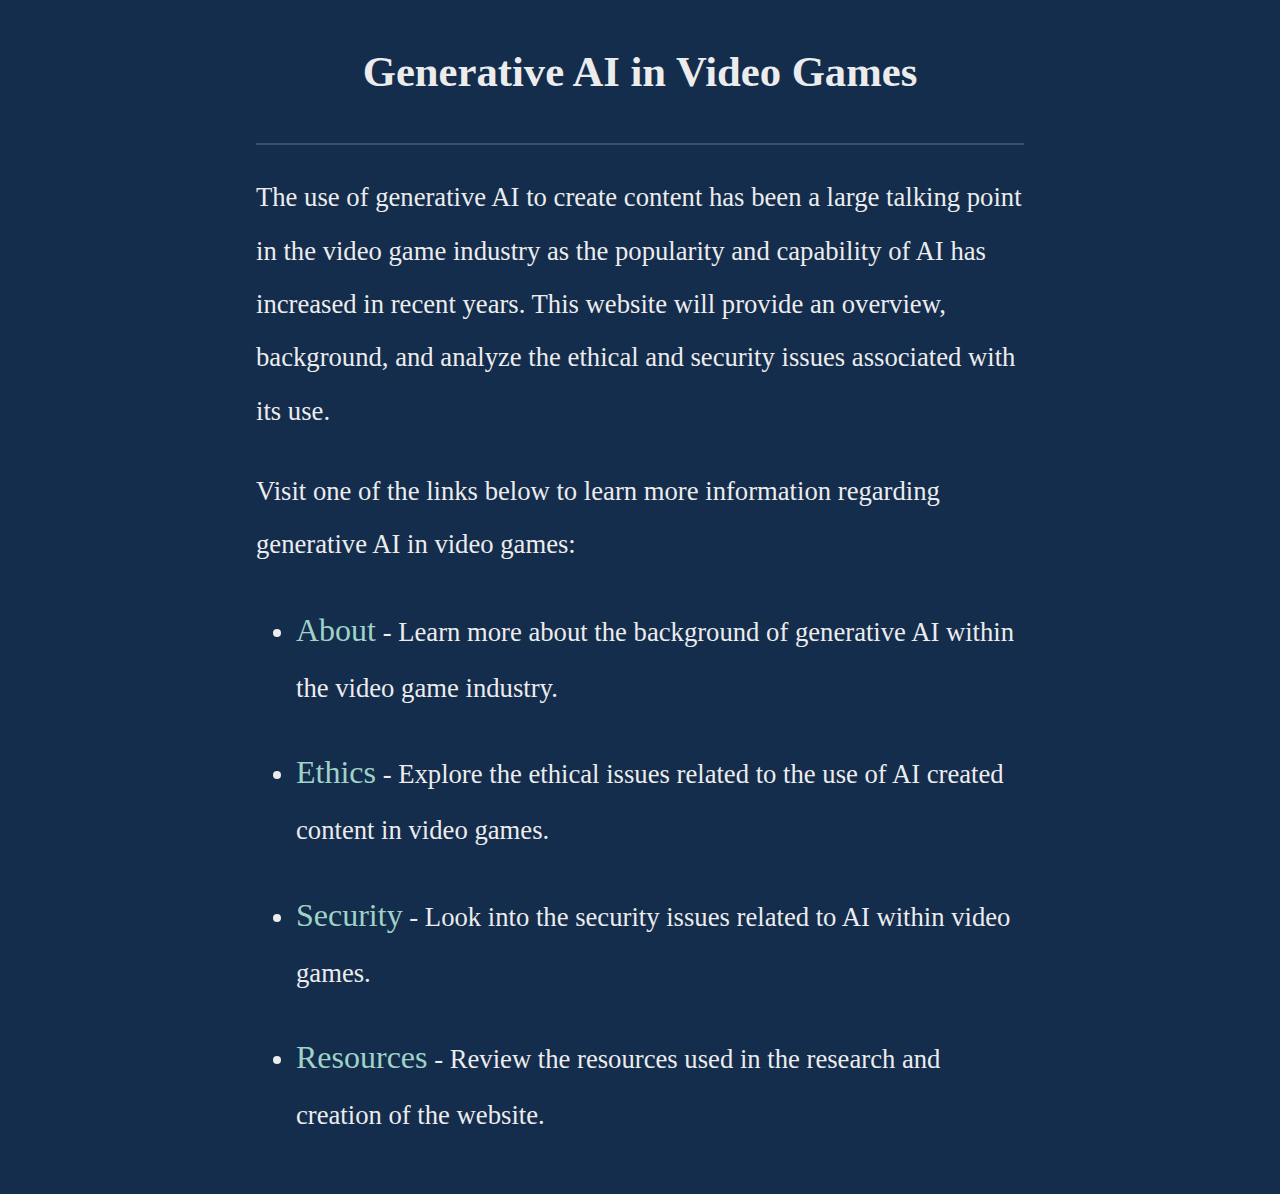
<file: index.html>
<!DOCTYPE html>
<html>
    <head>
        <title>Homepage</title>
        <link rel="stylesheet" type="text/css" href="styles.css">
    </head>
    <body>
        <div class="header">
            <h1>Generative AI in Video Games</h1>
            <hr>
        </div>
        <div class="introduction">
            <p>
                The use of generative AI to create content has been a large talking point in the video game industry as the popularity and capability of AI has increased in recent years. 
                This website will provide an overview, background, and analyze the ethical and security issues associated with its use.
            </p>
        </div>
        <div class="key-points">
            <p>Visit one of the links below to learn more information regarding generative AI in video games:</p>
            <ul>
                <li><a href="about.html">About</a> - Learn more about the background of generative AI within the video game industry.</li>
                <li><a href="ethics.html">Ethics</a> - Explore the ethical issues related to the use of AI created content in video games. </li>
                <li><a href="security.html">Security</a> - Look into the security issues related to AI within video games. </li>
                <li><a href="resources.html">Resources</a> - Review the resources used in the research and creation of the website. </li>
            </ul>

        </div>
    </body>
</html>
</file>
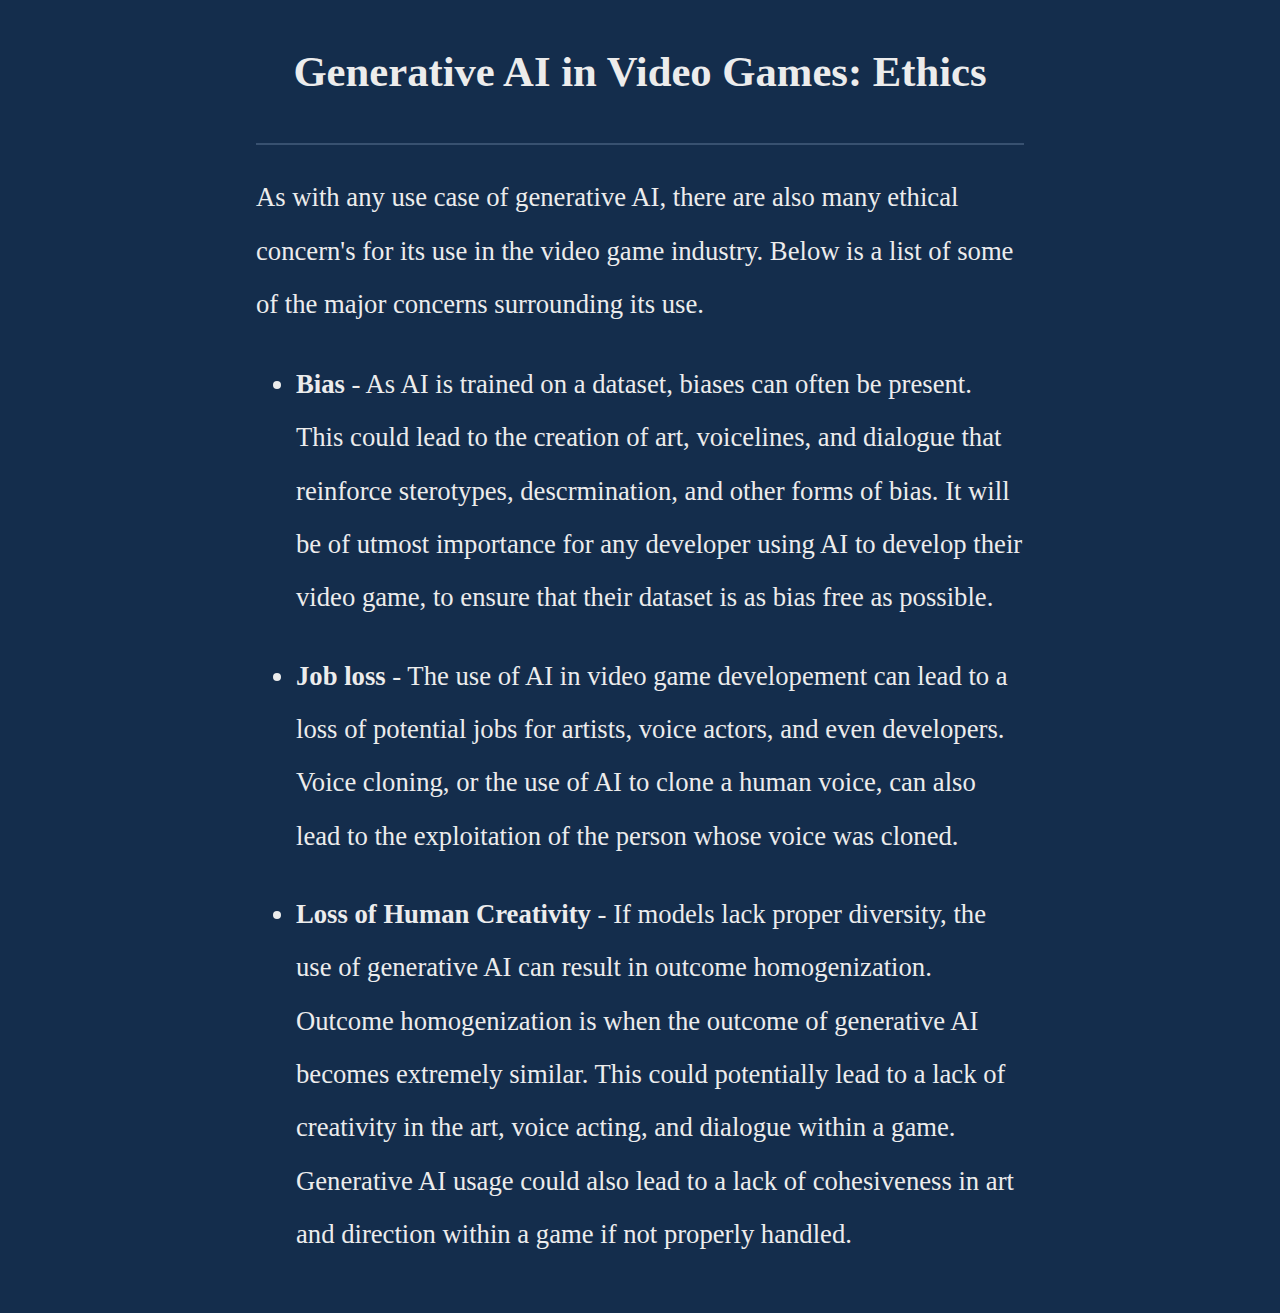
<file: ethics.html>
<!DOCTYPE html>
<html>
    <head>
        <title>Ethics</title>
        <link rel="stylesheet" type="text/css" href="styles.css">
    </head>
    <body>
        <div class="header">
            <h1>Generative AI in Video Games: Ethics</h1>
            <hr>
        </div>
        <p>
            As with any use case of generative AI, there are also many ethical concern's for its use in the video game industry. Below is a list of some of the major concerns surrounding
            its use.
        </p>
        <div class="ethical-concerns-list">
            <ul>
                <li>
                    <b>Bias</b> - As AI is trained on a dataset, biases can often be present. This could lead to the creation of art, voicelines, and dialogue that reinforce sterotypes, descrmination, and
                    other forms of bias. It will be of utmost importance for any developer using AI to develop their video game, to ensure that their dataset is as bias free as possible.
                </li>
                <li>
                    <b>Job loss</b> - The use of AI in video game developement can lead to a loss of potential jobs for artists, voice actors, and even developers. Voice cloning, or the
                    use of AI to clone a human voice, can also lead to the exploitation of the person whose voice was cloned.
                </li>
                <li>
                    <b>Loss of Human Creativity</b> - If models lack proper diversity, the use of generative AI can result in outcome homogenization. Outcome homogenization is when the outcome 
                    of generative AI becomes extremely similar. This could potentially lead to a lack of creativity in the art, voice acting, and dialogue within a game. Generative AI usage could
                    also lead to a lack of cohesiveness in art and direction within a game if not properly handled.
                </li>
            </ul>

        </div>
    </body>
</html>
</file>
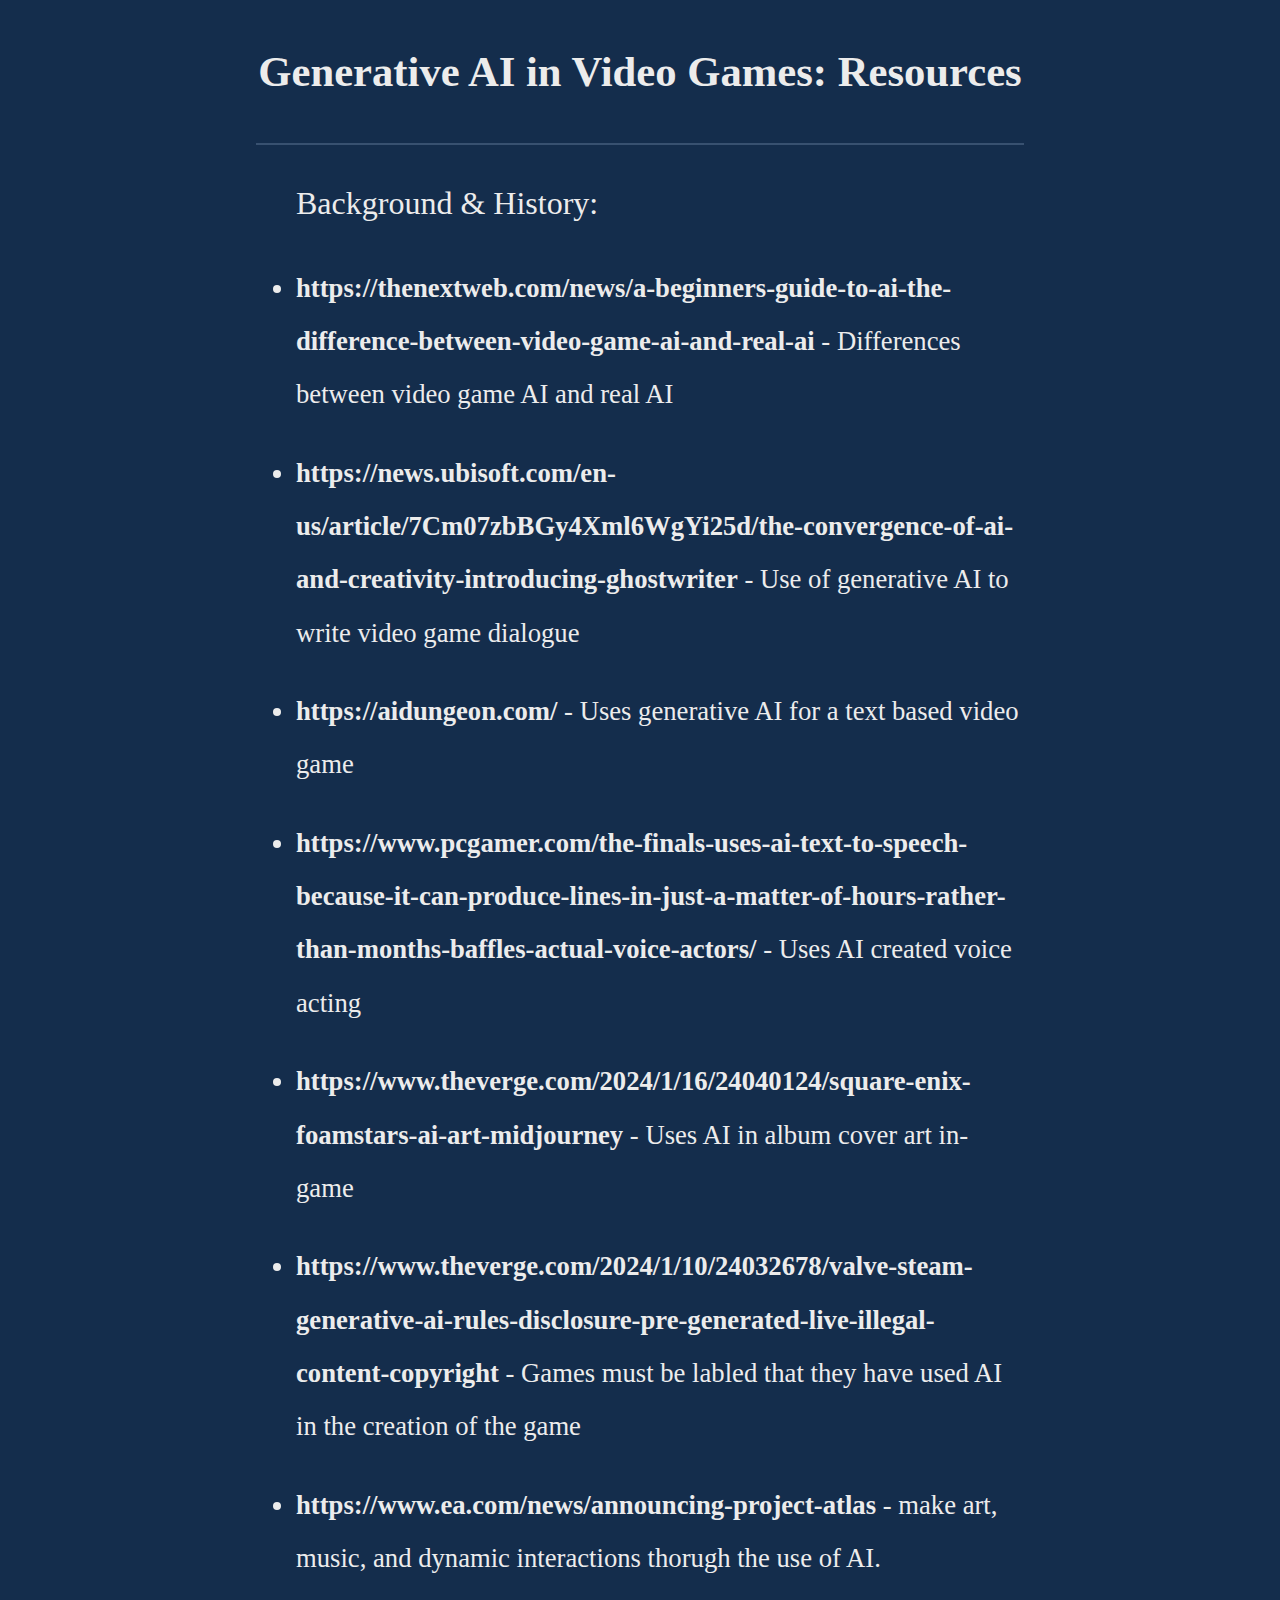
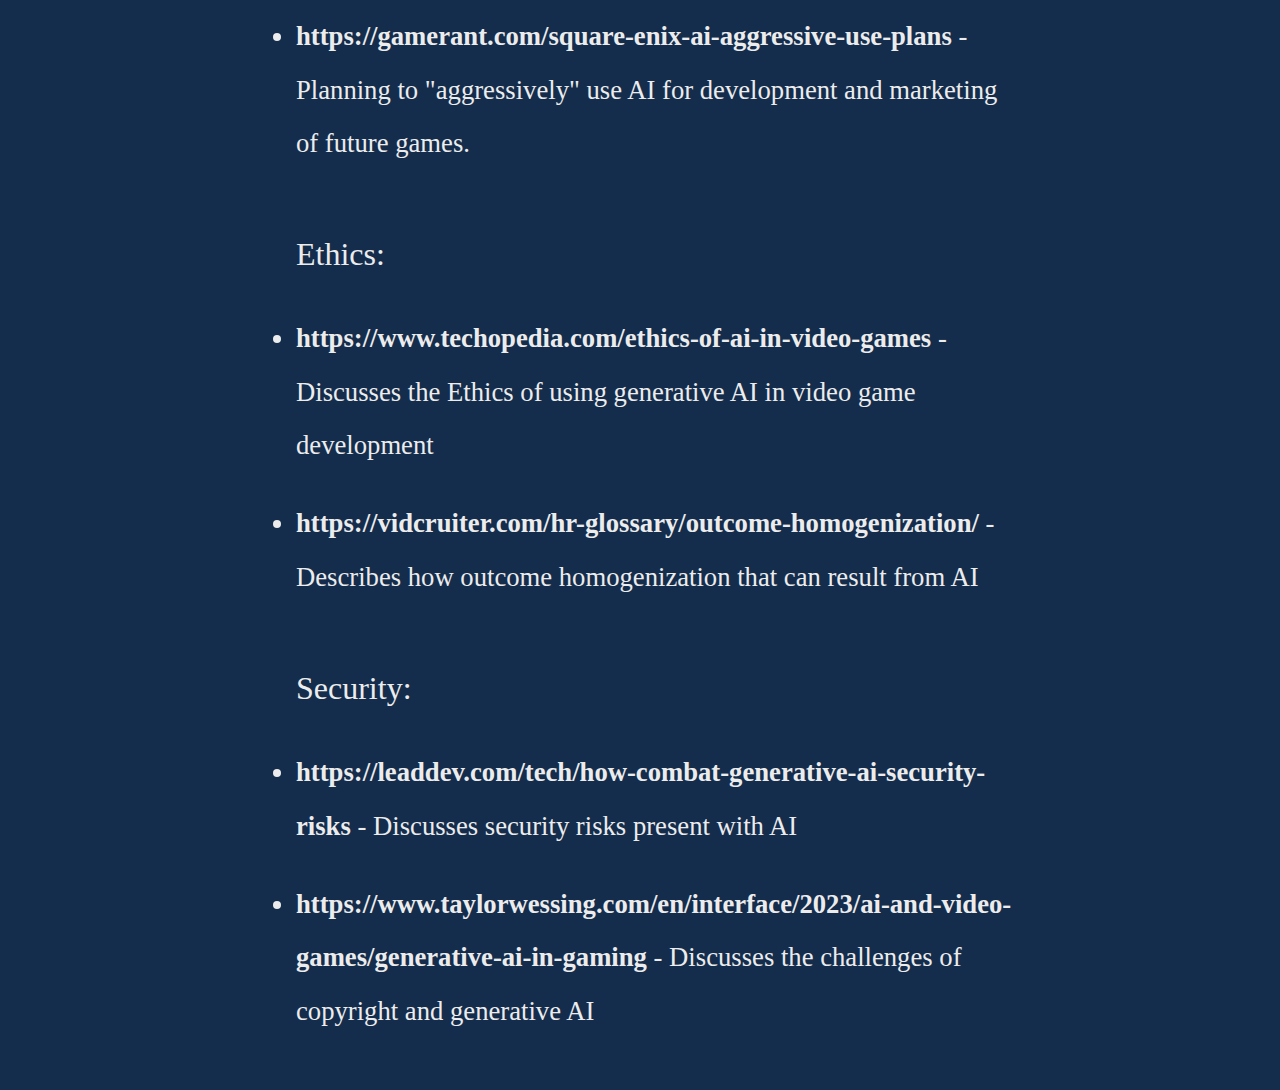
<file: resources.html>
<!DOCTYPE html>
<html>
    <head>
        <title>Resources</title>
        <link rel="stylesheet" type="text/css" href="styles.css">
    </head>
    <body>
        <div class="header">
            <h1>Generative AI in Video Games: Resources</h1>
            <hr>
        </div>
        <div class="resources-list">
            <ul>
                <h2>Background & History:</h2>
                <li> <b>https://thenextweb.com/news/a-beginners-guide-to-ai-the-difference-between-video-game-ai-and-real-ai</b> - Differences between video game AI and real AI </li>
                <li> <b>https://news.ubisoft.com/en-us/article/7Cm07zbBGy4Xml6WgYi25d/the-convergence-of-ai-and-creativity-introducing-ghostwriter</b> - Use of generative AI to write video game dialogue</li>
                <li> <b>https://aidungeon.com/</b> - Uses generative AI for a text based video game</li>
                <li> <b>https://www.pcgamer.com/the-finals-uses-ai-text-to-speech-because-it-can-produce-lines-in-just-a-matter-of-hours-rather-than-months-baffles-actual-voice-actors/</b> - Uses AI created voice acting</li>
                <li> <b>https://www.theverge.com/2024/1/16/24040124/square-enix-foamstars-ai-art-midjourney</b> - Uses AI in album cover art in-game</li>
                <li> <b>https://www.theverge.com/2024/1/10/24032678/valve-steam-generative-ai-rules-disclosure-pre-generated-live-illegal-content-copyright</b> - Games must be labled that they have used AI in the creation of the game</li>
                <li> <b>https://www.ea.com/news/announcing-project-atlas</b> - make art, music, and dynamic interactions thorugh the use of AI.</li>
                <li> <b>https://gamerant.com/square-enix-ai-aggressive-use-plans</b> - Planning to "aggressively" use AI for development and marketing of future games.</li>

                <h2>Ethics:</h2>
                <li> <b>https://www.techopedia.com/ethics-of-ai-in-video-games</b> - Discusses the Ethics of using generative AI in video game development </li>
                <li> <b>https://vidcruiter.com/hr-glossary/outcome-homogenization/</b> - Describes how outcome homogenization that can result from AI</li>



                <h2>Security:</h2>
                <li> <b>https://leaddev.com/tech/how-combat-generative-ai-security-risks</b> - Discusses security risks present with AI </li>
                <li> <b>https://www.taylorwessing.com/en/interface/2023/ai-and-video-games/generative-ai-in-gaming</b> - Discusses the challenges of copyright and generative AI </li>
            </ul>
    </body>
</html>
</file>
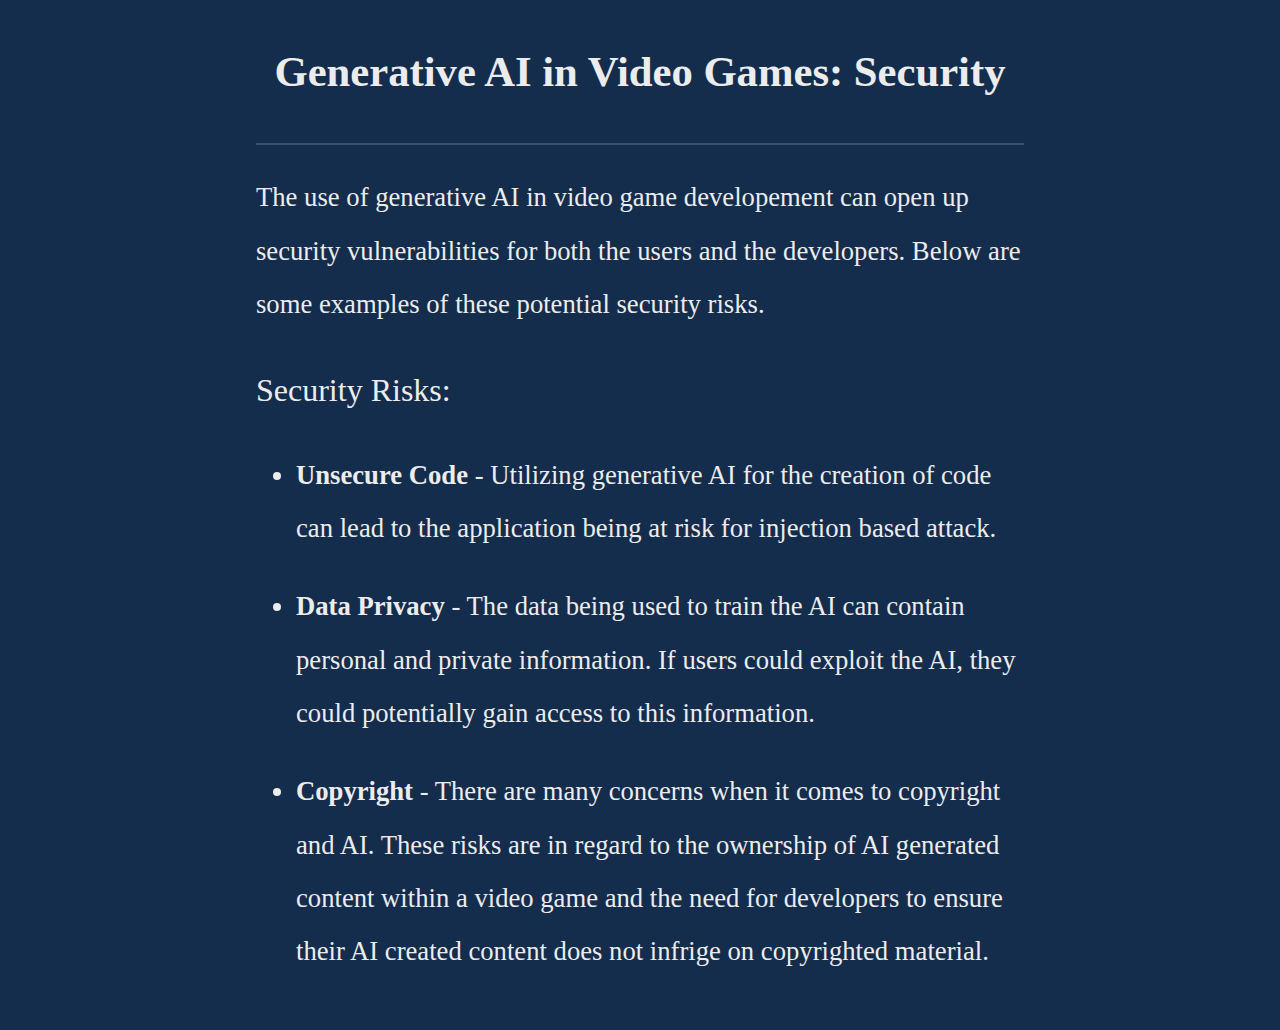
<file: security.html>
<!DOCTYPE html>
<html>
    <head>
        <title>Security</title>
        <link rel="stylesheet" type="text/css" href="styles.css">
    </head>
    <body>
        <div class="header">
            <h1>Generative AI in Video Games: Security</h1>
            <hr>
        </div>
        <p>
            The use of generative AI in video game developement can open up security vulnerabilities for both the users and the developers. Below are some examples of these
            potential security risks.
        </p>
        <div class="security-concerns-list">
            <h2>Security Risks:</h2>
            <ul>
                <li>
                    <b>Unsecure Code</b> - Utilizing generative AI for the creation of code can lead to the application being at risk for injection based attack.
                </li>
                <li>
                    <b>Data Privacy</b> - The data being used to train the AI can contain personal and private information. If users could exploit the AI, 
                    they could potentially gain access to this information. 
                <li>
                    <b>Copyright</b> - There are many concerns when it comes to copyright and AI. These risks are in regard to the ownership of AI generated content within a video game and 
                     the need for developers to ensure their AI created content does not infrige on copyrighted material.
                </li>
    </body>
</html>
</file>
<file: styles.css>
body {
    text-align: left;
    line-height: 2.0;
    margin: auto;
    background-color: #142d4c;
    color: #ececec;
    width: 60%;
}

.header {
    text-align: center;
}
hr {
    border: 1px solid #385170;
}

p {
    font-size: 20pt;
}

h1 {
    font-size: 32pt;
}

h2 {
    text-align: left;
    font-weight: normal;
    color: #ececec;
    font-size: 24pt;
}

ul {
    text-align: left;
    font-size: 20pt;
}

li {
    padding-bottom: 25px;
}


a {
    color:#9fd3c7;
    font-size: 24pt;
    text-decoration: none;
}

img {
    display: block;
    margin-left: auto;
    margin-right: auto;
    width: 500px;
    height: 250px;
    padding-bottom: 20px;
}
</file>
